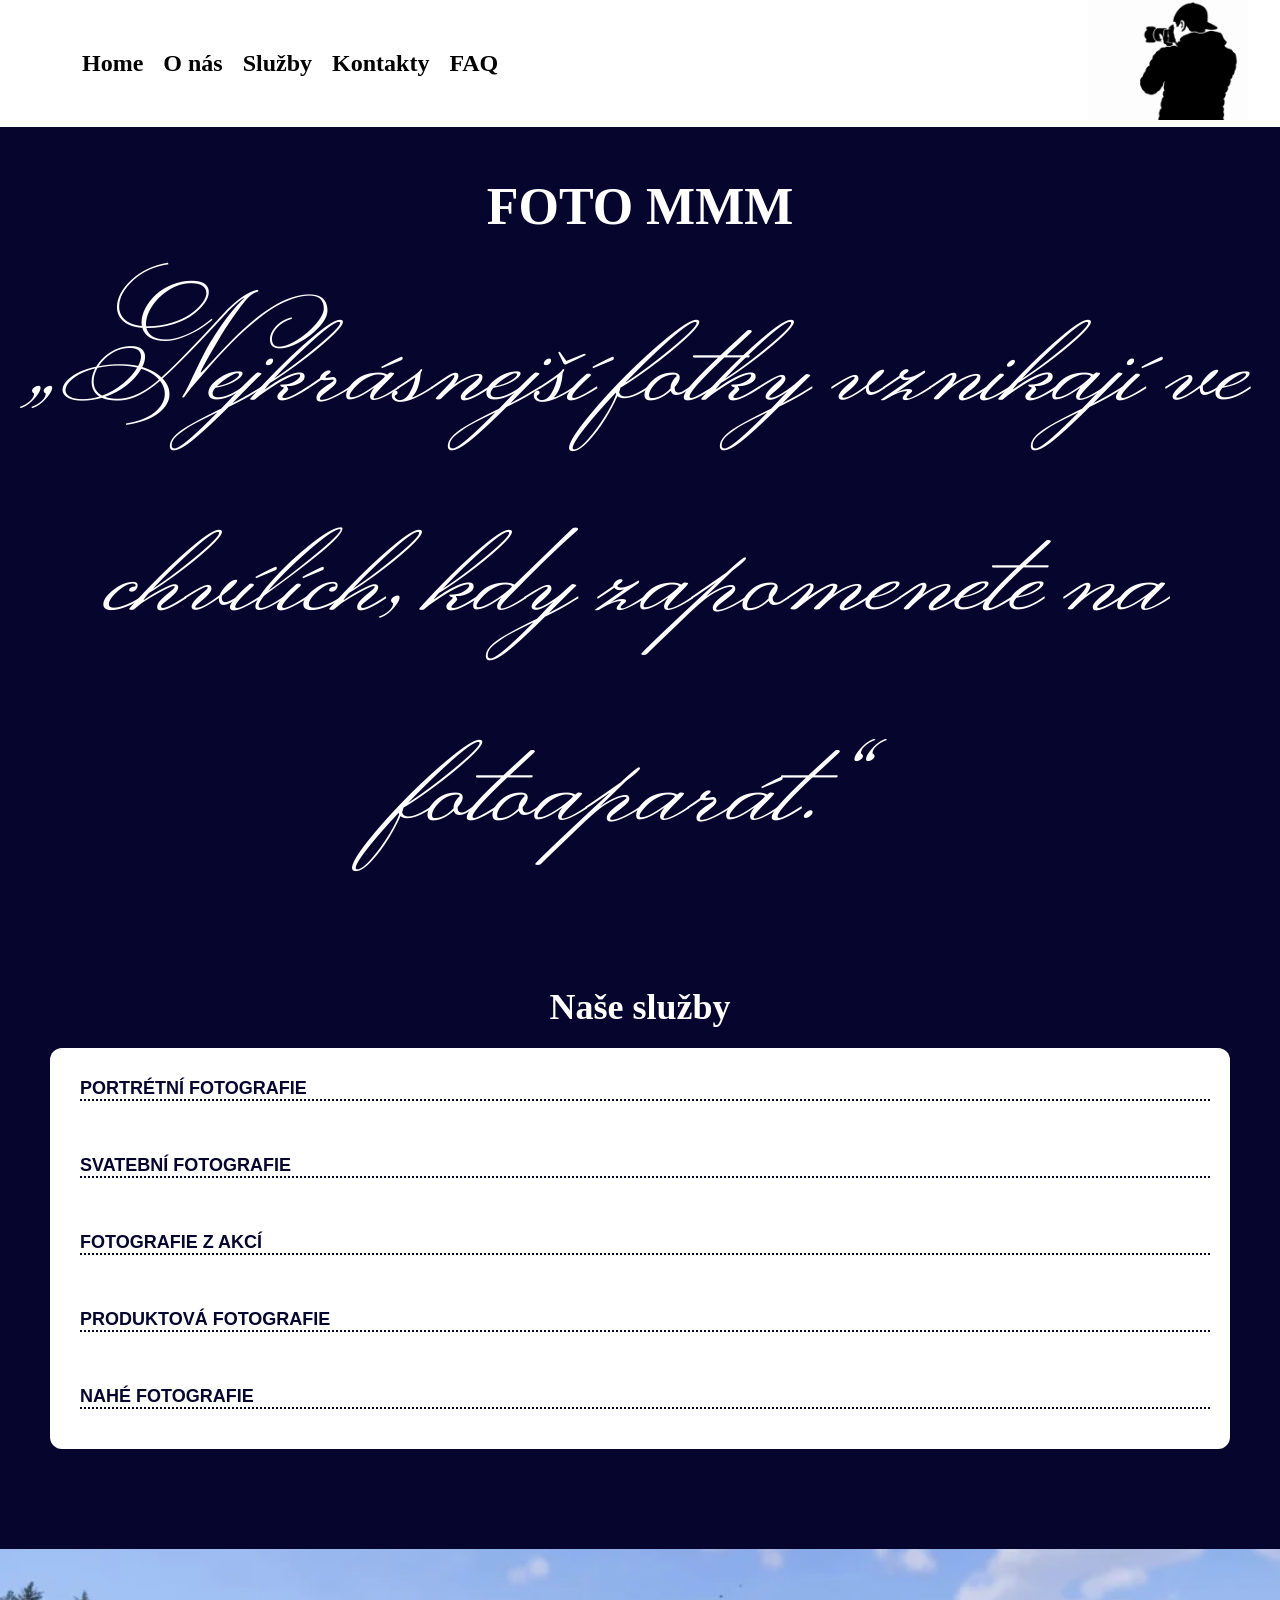
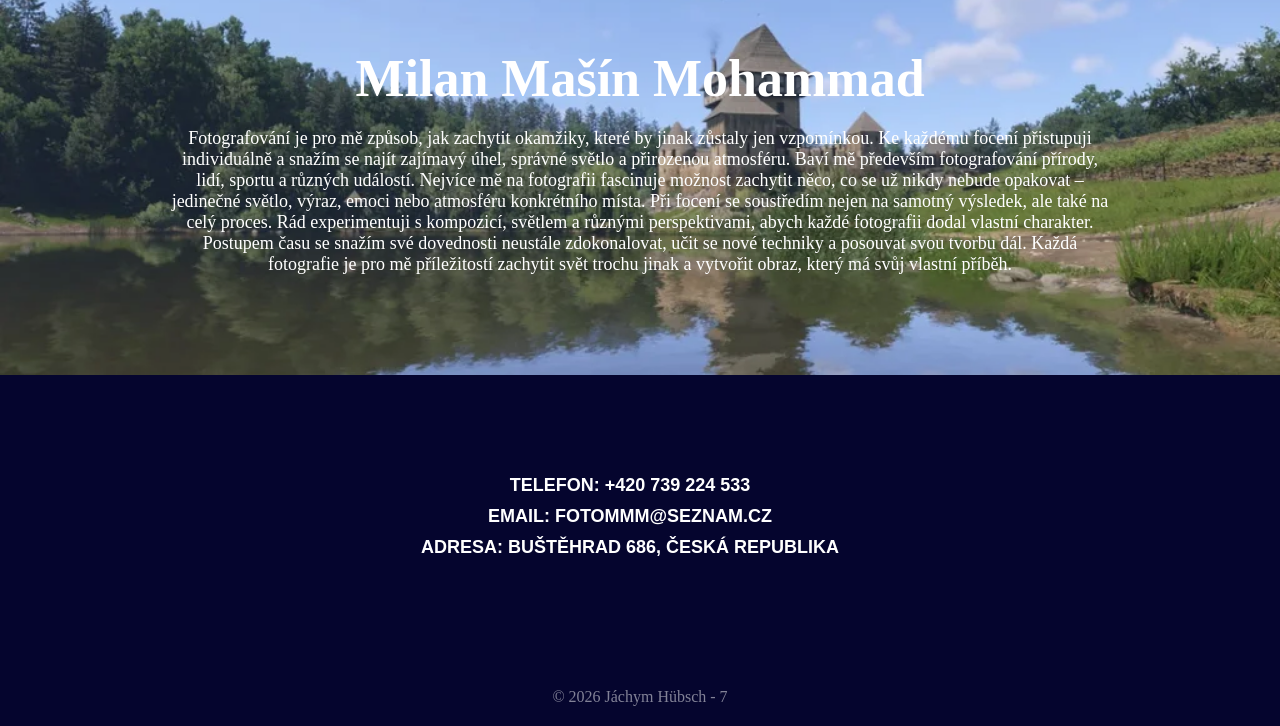
<file: web pro kamarada/index.html>
<!DOCTYPE html>
<html lang="en">
<head>
    <meta charset="UTF-8">
    <meta name="viewport" content="width=device-width, initial-scale=1.0">
    <title>FOTO MMM</title>
    <link rel="stylesheet" href="style.css">
</head>
<body>
    <nav>
        <ul>
            <li><a href="#home">Home</a></li>
            <li><a href="#about">O nás</a></li>
            <li><a href="#services">Služby</a></li>
            <li><a href="#contact">Kontakty</a></li>
            <li><a href="faq.html">FAQ</a></li>
        </ul>
        <img src="image/logo.png" alt="Logo" class="logo">
    </nav>
    <div class = "home" id="home">
        <h1>FOTO MMM</h1>
        <h2>„Nejkrásnejší fotky vznikají ve chvílích, kdy zapomenete na fotoaparát.“</h2>
    </div>
   
    <div class="services" id="services">
        <h2>Naše služby</h2>
        <ul>
            <li data-price="10 000 Kč">Portrétní fotografie</li>
            <li data-price="150 000 Kč">Svatební fotografie</li>
            <li data-price="13 000 Kč">Fotografie z akcí</li>
            <li data-price="12 000 Kč">Produktová fotografie</li>
            <li data-price="0 Kč">Nahé fotografie</li>
            </ul>
    </div>

    <div class="about" id="about">
        <h1>Milan Mašín Mohammad</h1>
        <p>Fotografování je pro mě způsob, jak zachytit okamžiky, které by jinak zůstaly jen vzpomínkou. Ke každému focení přistupuji individuálně a snažím se najít zajímavý úhel, správné světlo a přirozenou atmosféru. Baví mě především fotografování přírody, lidí, sportu a různých událostí. Nejvíce mě na fotografii fascinuje možnost zachytit něco, co se už nikdy nebude opakovat – jedinečné světlo, výraz, emoci nebo atmosféru konkrétního místa. Při focení se soustředím nejen na samotný výsledek, ale také na celý proces. Rád experimentuji s kompozicí, světlem a různými perspektivami, abych každé fotografii dodal vlastní charakter. Postupem času se snažím své dovednosti neustále zdokonalovat, učit se nové techniky a posouvat svou tvorbu dál. Každá fotografie je pro mě příležitostí zachytit svět trochu jinak a vytvořit obraz, který má svůj vlastní příběh.</p>
    </div>

    <div class="contact" id="contact">
        <ul>
            <li><a>Telefon: +420 739 224 533</a></li>
            <li><a>Email: FOTOMMM@seznam.cz</a></li>
            <li><a href="https://www.google.com/maps/place/Bu%C5%A1t%C4%9Bhrad+686,+273+43+Bu%C5%A1t%C4%9Bhrad/@50.1510543,14.1740758,17z/data=!3m1!4b1!4m6!3m5!1s0x470bc78dd28335c7:0x6bb35ac4bf199b8f!8m2!3d50.1510509!4d14.1766507!16s%2Fg%2F11crrsqpg8?entry=ttu&g_ep=EgoyMDI2MDkzMC4wIKXMDSoASAFQAw%3D%3D">Adresa: Buštěhrad 686, Česká republika</a></li>
            <li></li>
        </ul>
    </div>

        <footer class= "footer" id="footer">© 2026  Jáchym Hübsch - 7</footer>
   
    </body>
</html>
</file>
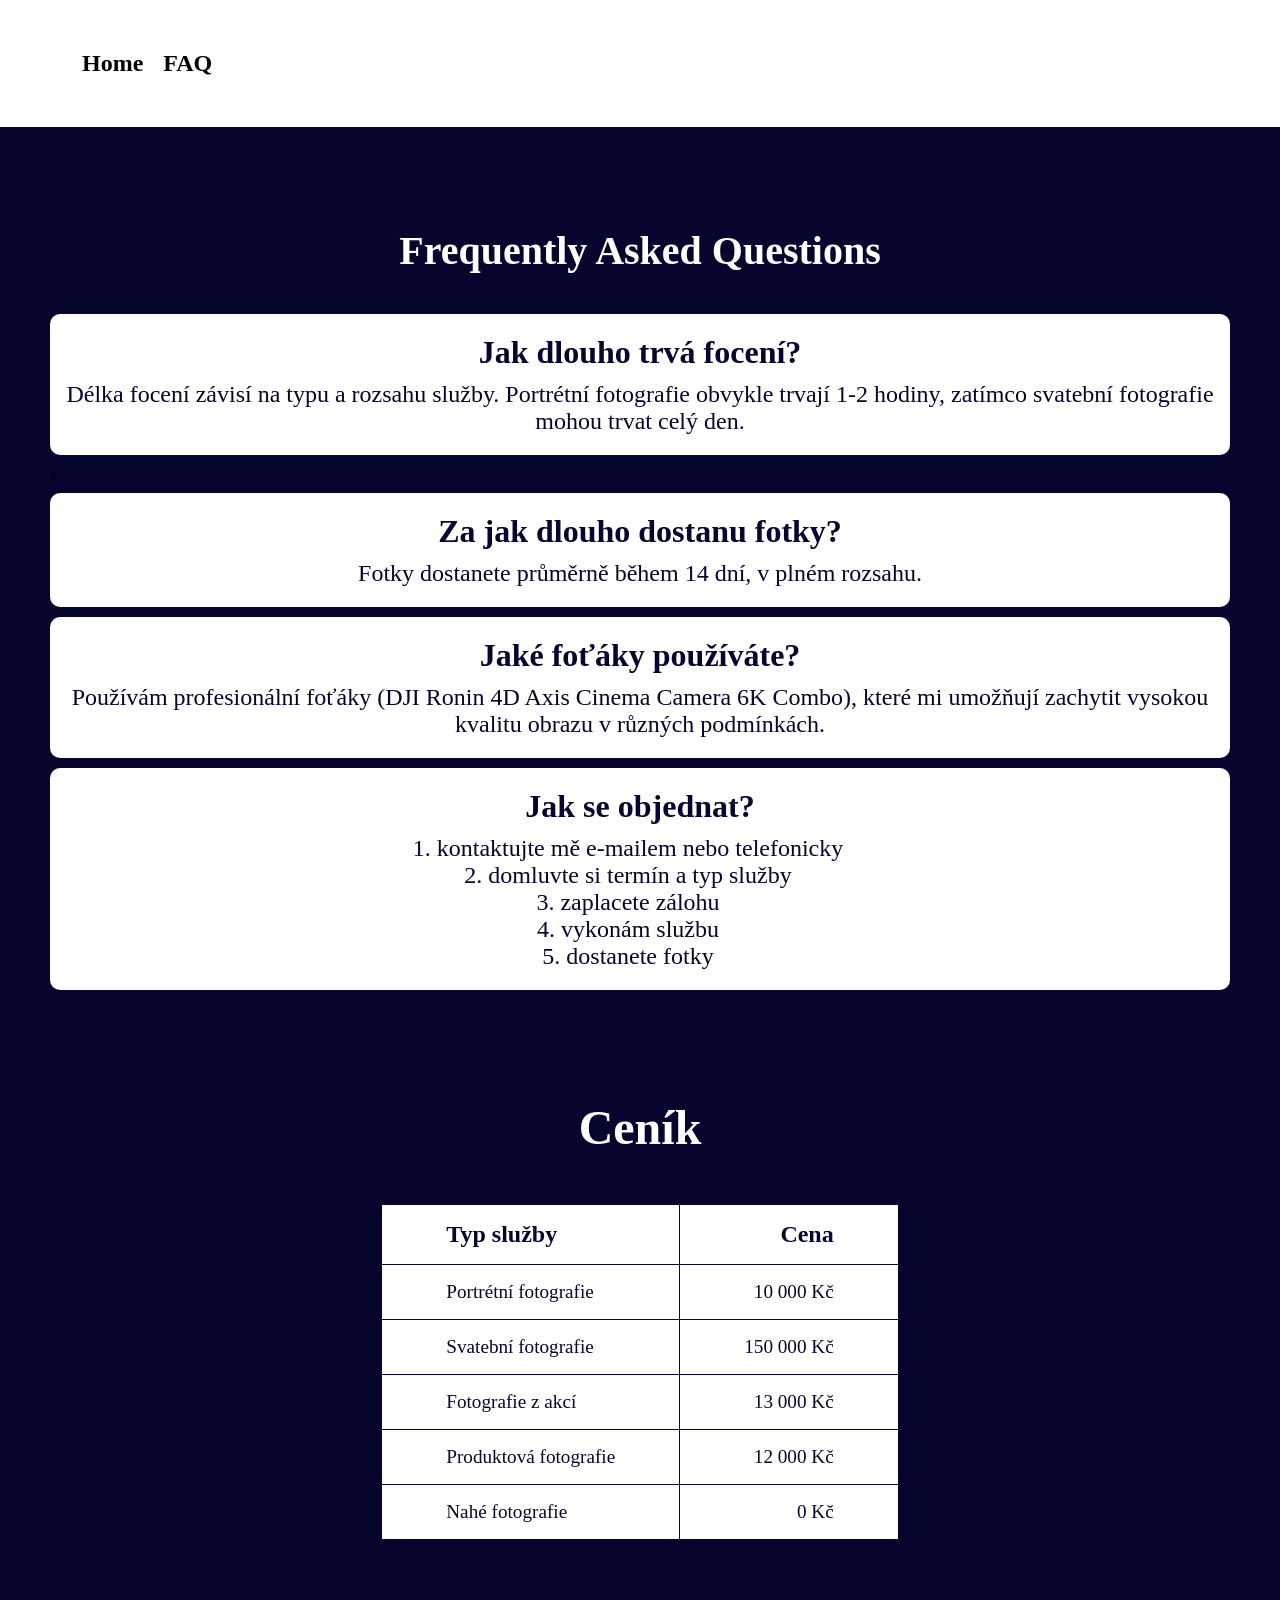
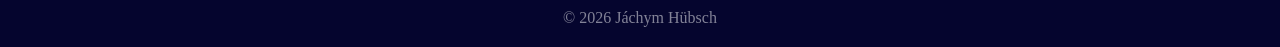
<file: web pro kamarada/faq.html>
<!DOCTYPE html>
<html lang="en">

<head>
    <meta charset="UTF-8">
    <meta name="viewport" content="width=device-width, initial-scale=1.0">
    <title>FaQ</title>
    <link rel="stylesheet" href="style.css">
</head>

<body>
    <nav>
        <ul>
            <li><a href="index.html">Home</a></li>
            <li><a href="faq.html">FAQ</a></li>
        </ul>
    </nav>
    <div class="faq-container">
        <h1>Frequently Asked Questions</h1>

        <div class="question">
            <h2>Jak dlouho trvá focení?</h2>
            <div class="answer">
                <p>Délka focení závisí na typu a rozsahu služby. Portrétní fotografie obvykle trvají 1-2 hodiny, zatímco
                    svatební fotografie mohou trvat celý den.</p>
            </div>
        </div>
        s
        <div class="question">
            <h2>Za jak dlouho dostanu fotky?</h2>
            <div class="answer">
                <p>Fotky dostanete průměrně během 14 dní, v plném rozsahu.</p>
            </div>
        </div>


        <div class="question">
            <h2>Jaké foťáky používáte?</h2>
            <div class="answer">
                <p>Používám profesionální foťáky (DJI Ronin 4D Axis Cinema Camera 6K Combo), které mi umožňují zachytit
                    vysokou kvalitu obrazu v různých podmínkách.</p>
            </div>
        </div>

        <div class="question">
            <h2>Jak se objednat?</h2>
            <div class="answer">
                <ol>
                    <li>kontaktujte mě e-mailem nebo telefonicky</li>
                    <li>domluvte si termín a typ služby</li>
                    <li>zaplacete zálohu</li>
                    <li>vykonám službu</li>
                    <li>dostanete fotky</li>
                </ol>
            </div>
        </div>
    </div>

        <h2 class="cenik">Ceník</h2>

    <div class="plist">
        <table>
            <tr>
                <th>Typ služby</th>
                <th>Cena</th>
            </tr>
            <tr>
                <td>Portrétní fotografie</td>
                <td>10 000 Kč</td>
            </tr>
            <tr>
                <td>Svatební fotografie</td>
                <td>150 000 Kč</td>
            </tr>
            <tr>
                <td>Fotografie z akcí</td>
                <td>13 000 Kč</td>
            </tr>
            <tr>
                <td>Produktová fotografie</td>
                <td>12 000 Kč</td>
            </tr>
            <tr>
                <td>Nahé fotografie</td>
                <td>0 Kč</td>
            </tr>
        </table>
    </div>
    <footer class="footer" id="footer">© 2026  Jáchym Hübsch </footer>

    </div>

</body>

</html>
</file>
<file: web pro kamarada/style.css>
@import url('https://fonts.googleapis.com/css2?family=Monsieur+La+Doulaise&display=swap');
* {
margin: 0;
padding: 0;
box-sizing: border-box;
}
body {
padding: 0;
margin: 0;
background-color: #05052e;
}
nav {
display: flex;
background-color: #ffffff;
justify-content: space-between;
padding-inline: 2rem;
}
nav ul{
color: #000000;
padding: 50px;
display: flex;
justify-content: center;
align-items: center;
font-size: 1.5rem;
}
nav ul li {
list-style: none;
margin-right: 20px;
}
nav ul li a {
text-decoration: none;
color: #000000;
font-weight: bold;
}
.logo {
font-size: 24px;
font-weight: bold;
color: #000000;
height: 120px;
}
.footer {
color: #ffffff80;
padding: 20px;
text-align: center;
bottom: 0;
left: 0;
width: 100%;
}
.home h1 {
color: #ffffff;
font-size: 52px;
text-align: center;
margin-top: 50px;
}
.home h2 {
color: #ffffff;
font-size: 15vh;
text-align: center;
margin-top: 20px;
font-family: "Monsieur La Doulaise", cursive;
font-weight: 400;
}
.services {
padding: 50px;
margin-top: 50px;
margin-bottom: 50px;
text-align: center;
}
.services ul {
padding: 20px;
margin: 0;
display: flex;
flex-direction: column;
align-items: left;
justify-content: space-between;
gap: 24px;
background-color: #ffffff;
color: #05052e;
border-radius: 12px;
font-family: Arial, sans-serif;
list-style: none;
}
.services h2 {
color: #ffffff;
font-size: 36px;
margin-bottom: 20px;
}
.services li {
color: #05052e;
font-weight: 900;
font-size: 18px;
margin-top: 10px;
margin-bottom: 20px;
margin-left: 10px;
text-align: left;
text-transform: uppercase;
border-bottom: 2px dotted #05052e;
}
.about {
background-color: #05052e;
padding: 50px;
text-align: center;
background-image: url('image/pozadi-about.webp');
background-size: cover;
background-position: center;
}
.about h1{
color: #ffffff;
font-size: 52px;
text-align: center;
margin-top: 50px;
}
.about p{
color: #ffffff;
font-size: 18px;
text-align: center;
margin-top: 20px;
margin-bottom: 50px;
margin-inline: auto;
width: 80%;
}
.contact {
color: #ffffff;
padding: 50px;
margin-top: 50px;
margin-bottom: 50px;
text-align: center;
}
.contact a {
color: #ffffff;
text-decoration: none;
font-size: 18px;
margin-right: 20px;
}
.contact li {
color: #ffffff;
font-size: 18px;
margin-bottom: 10px;
list-style: none;
font-family: Arial, sans-serif;
font-weight: 900;
text-transform: uppercase;
}

.faq-container {
 margin: 50px auto;
 padding: 50px;
}
 .faq-container h1 {
  color: #ffffff;
  font-size: 2.5rem;
  margin-bottom: 40px;
  text-align: center;
 }

.question {
    margin-top: 10px;
 margin-bottom: 10px;
 background-color: #ffffff;
 border-radius: 10px;
 padding: 10px;
}

.question h2 {
 font-size: 2rem;
 color :#05052e;
 font-weight: bold;
 text-align: center;
 margin-top: 10px;
 margin-bottom: 10px;
}

.answer {
 margin-bottom: 10px;
 font-size: 1.5rem;
 font-weight: normal;
 color: #05052e;
 text-align: center;
}

.answer li{
    color :#05052e;
    width: fit-content;
}

.answer ol li{
    color :#05052e;
    width: fit-content;
    margin-inline: auto;
}

.plist{
    margin-block: 50px;
    background-color: #ffffff;
    width: fit-content;
    margin-inline: auto;
}

.plist table{
    border-collapse: collapse;
    width: 100%;
}

.plist th, .plist td{
    padding: 1rem 4rem;
    color:#05052e;
}

.plist th{
    font-size: 1.5rem;
    font-weight: bold;
}

.plist td{
    font-size: 1.2rem;
    font-weight: 300;
}

.plist tr > *:not(:first-child){
    border-left: 1px solid #05052e;
    text-align: right;
}

.plist tr:not(:last-child) > *{
    border-bottom: 1px solid #05052e;
}

.plist tr > *:first-child{
    text-align: left;
}

.cenik{
    color: #ffffff;
    font-size: 3rem;
    text-align: center;
    margin-top: 50px;
    margin-bottom: 20px;
}
</file>
